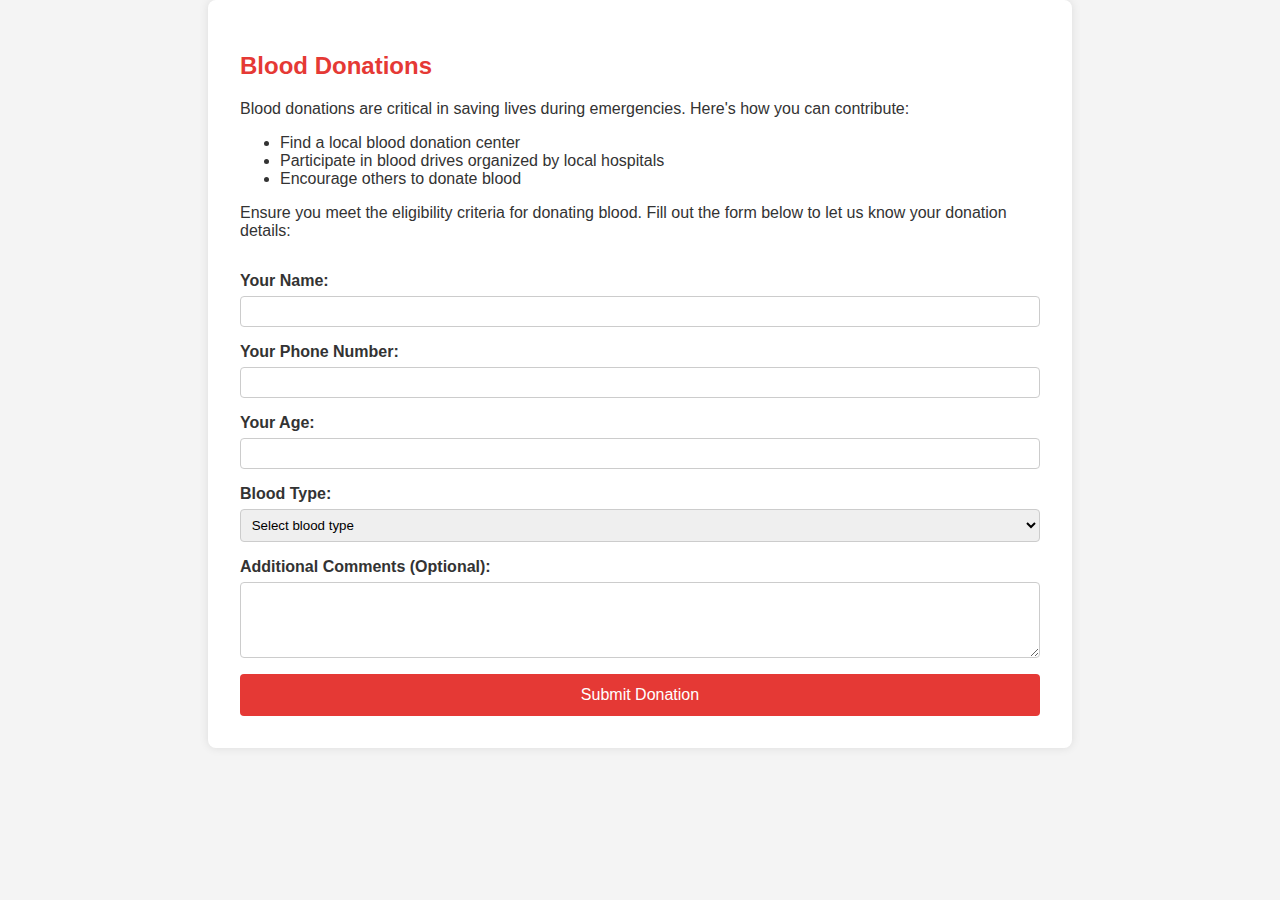
<file: disaster management project/blood-donate.html>
<!DOCTYPE html>
<html lang="en">
<head>
  <meta charset="UTF-8">
  <meta name="viewport" content="width=device-width, initial-scale=1.0">
  <title>Blood Donations - Donation Advisory</title>
  <style>
    body {
      font-family: Arial, sans-serif;
      margin: 0;
      padding: 0;
      background-color: #f4f4f4;
      color: #333;
    }

    .container {
      padding: 2em;
      max-width: 800px;
      margin: auto;
      background-color: #fff;
      border-radius: 8px;
      box-shadow: 0 0 10px rgba(0, 0, 0, 0.1);
      animation: fadeIn 1.5s ease-in-out;
    }

    h2 {
      color: #E53935;
      animation: slideIn 1s ease-in-out;
    }

    form {
      display: flex;
      flex-direction: column;
      animation: fadeInUp 1s ease-in-out;
    }

    label {
      margin-top: 1em;
      font-weight: bold;
    }

    input, textarea, select {
      padding: 0.5em;
      margin-top: 0.5em;
      border: 1px solid #ccc;
      border-radius: 4px;
      transition: border-color 0.3s ease;
    }

    input:focus, textarea:focus, select:focus {
      border-color: #E53935;
      outline: none;
    }

    button {
      margin-top: 1em;
      padding: 0.75em;
      border: none;
      border-radius: 4px;
      background-color: #E53935;
      color: white;
      font-size: 1em;
      cursor: pointer;
      transition: background-color 0.3s ease;
    }

    button:hover {
      background-color: #c62828;
    }

    @keyframes fadeIn {
      from {
        opacity: 0;
      }
      to {
        opacity: 1;
      }
    }

    @keyframes slideIn {
      from {
        transform: translateY(-20px);
        opacity: 0;
      }
      to {
        transform: translateY(0);
        opacity: 1;
      }
    }

    @keyframes fadeInUp {
      from {
        transform: translateY(20px);
        opacity: 0;
      }
      to {
        transform: translateY(0);
        opacity: 1;
      }
    }
  </style>
</head>
<body>
  <div class="container">
    <h2>Blood Donations</h2>
    <p>Blood donations are critical in saving lives during emergencies. Here's how you can contribute:</p>
    <ul>
      <li>Find a local blood donation center</li>
      <li>Participate in blood drives organized by local hospitals</li>
      <li>Encourage others to donate blood</li>
    </ul>
    <p>Ensure you meet the eligibility criteria for donating blood. Fill out the form below to let us know your donation details:</p>
    <form action="submit-blood-donation.html" method="post">
      <label for="name">Your Name:</label>
      <input type="text" id="name" name="name" required>
      
      <label for="phone">Your Phone Number:</label>
      <input type="tel" id="phone" name="phone">
      
      <label for="age">Your Age:</label>
      <input type="number" id="age" name="age" required min="18" max="100">
      
      <label for="blood-type">Blood Type:</label>
      <select id="blood-type" name="blood-type" required>
        <option value="">Select blood type</option>
        <option value="A+">A+</option>
        <option value="A-">A-</option>
        <option value="B+">B+</option>
        <option value="B-">B-</option>
        <option value="AB+">AB+</option>
        <option value="AB-">AB-</option>
        <option value="O+">O+</option>
        <option value="O-">O-</option>
      </select>
      
      <label for="comments">Additional Comments (Optional):</label>
      <textarea id="comments" name="comments" rows="4"></textarea>
      
      <button type="submit">Submit Donation</button>
    </form>
  </div>
</body>
</html>
</file>
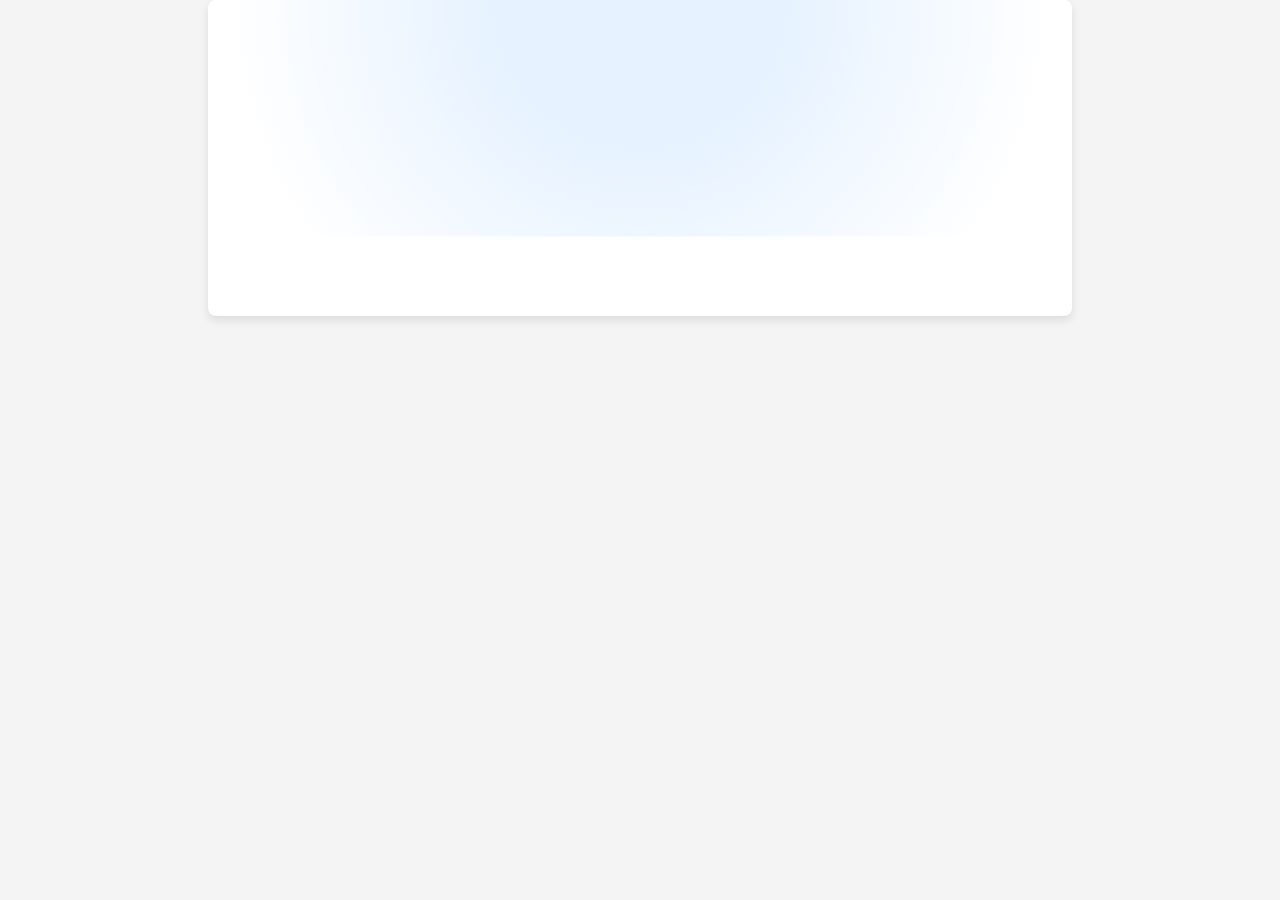
<file: disaster management project/donation-advisory.html>
<!DOCTYPE html>
<html lang="en">
<head>
  <meta charset="UTF-8">
  <meta name="viewport" content="width=device-width, initial-scale=1.0">
  <title>Donation Advisory</title>
  <style>
    body {
      font-family: Arial, sans-serif;
      margin: 0;
      padding: 0;
      background-color: #f4f4f4;
      color: #333;
      overflow-x: hidden;
    }

    .container {
      padding: 2em;
      max-width: 800px;
      margin: auto;
      background-color: white;
      border-radius: 8px;
      box-shadow: 0 4px 8px rgba(0, 0, 0, 0.1);
      position: relative;
      overflow: hidden;
    }

    h2 {
      color: #007BFF; /* Blue color for the heading */
      font-size: 2em;
      text-align: center;
      margin-bottom: 1em;
      opacity: 0;
      animation: fadeIn 1s forwards;
    }

    p, ul {
      opacity: 0;
      animation: fadeInUp 1s forwards;
    }

    ul {
      list-style-type: disc;
      margin-left: 1.5em;
      color: #333; /* Darker color for the list items */
    }

    .container::before {
      content: "";
      position: absolute;
      top: 0;
      left: 50%;
      width: 150%;
      height: 150%;
      background: radial-gradient(circle, rgba(0,123,255,0.1) 20%, rgba(0,123,255,0) 60%); /* Blue gradient background */
      transform: translate(-50%, -50%);
      animation: float 6s infinite ease-in-out;
    }

    @keyframes fadeIn {
      from { opacity: 0; transform: translateY(-20px); }
      to { opacity: 1; transform: translateY(0); }
    }

    @keyframes fadeInUp {
      from { opacity: 0; transform: translateY(20px); }
      to { opacity: 1; transform: translateY(0); }
    }

    @keyframes float {
      from { transform: translate(-50%, -50%) translateY(0); }
      to { transform: translate(-50%, -50%) translateY(-20px); }
    }
  </style>
</head>
<body>

  <div class="container">
    <h2>Donation Advisory</h2>
    <p>Your generous contributions are crucial in helping those in need. Here’s how you can make a difference:</p>
    <ul>
      <li>Donate through our secure online portal</li>
      <li>Send a check to our mailing address</li>
      <li>Organize a fundraising event to support our efforts</li>
    </ul>
    <p>Every rupee you contribute goes directly to providing essential supplies and support. Thank you for your generosity and commitment to making a positive impact.</p>
  </div>

</body>
</html>
</file>
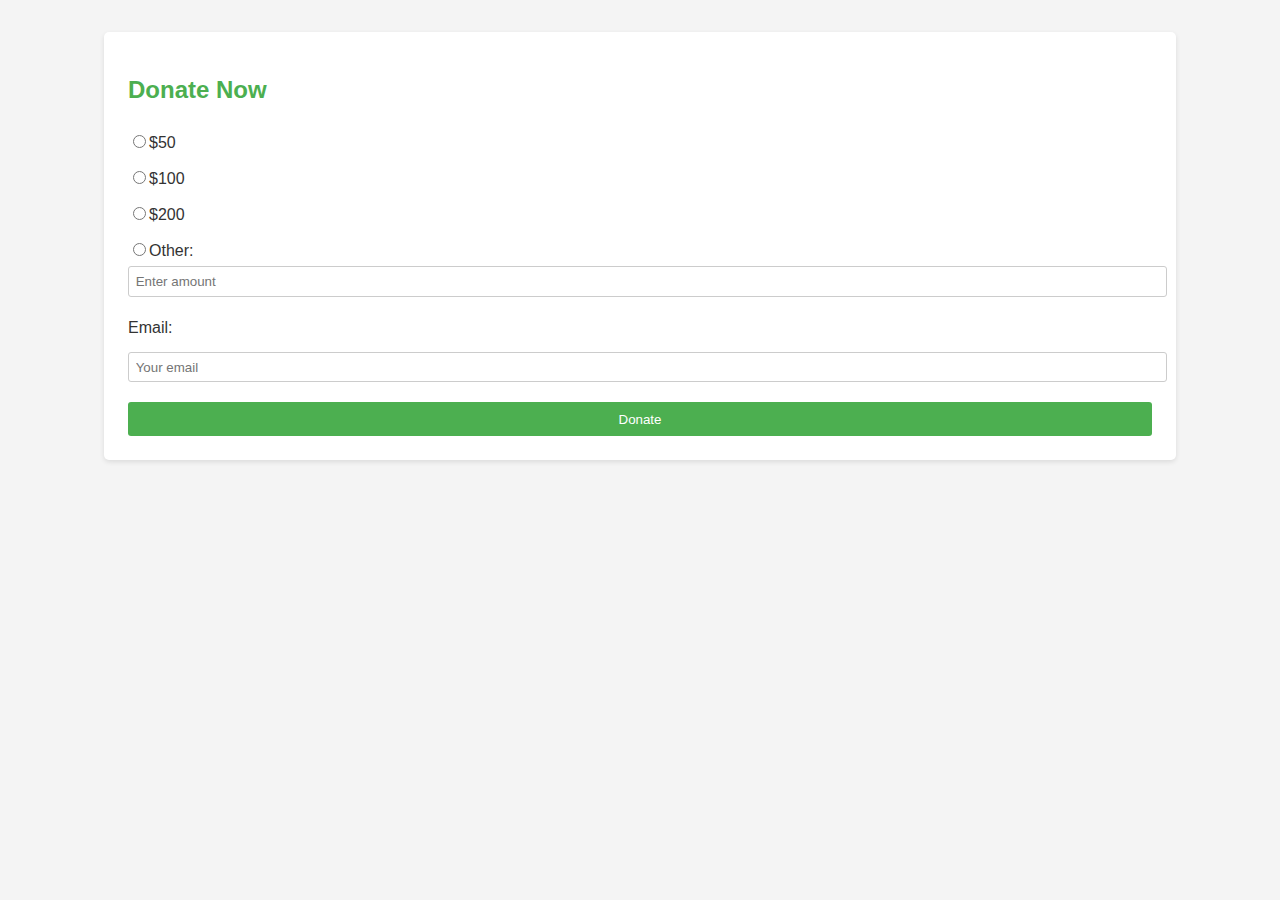
<file: disaster management project/donation.html>
<!DOCTYPE html>
<html lang="en">
<head>
  <meta charset="UTF-8">
  <meta name="viewport" content="width=device-width, initial-scale=1.0">
  <title>Monetary Donations</title>
  
  <style>
    body {
      font-family: Arial, sans-serif;
      margin: 0;
      padding: 0;
      background-color: #f4f4f4;
      color: #333;
    }

    header {
      background-color: #4CAF50;
      color: white;
      text-align: center;
      padding: 1em;
    }

    section {
      margin: 2em auto;
      width: 80%;
      background-color: white;
      padding: 1.5em;
      box-shadow: 0 2px 5px rgba(0, 0, 0, 0.1);
      border-radius: 5px;
    }

    h2 {
      color: #4CAF50;
    }

    form {
      display: flex;
      flex-direction: column;
    }

    form label {
      margin: 0.5em 0;
    }

    input[type="text"],
    input[type="email"],
    input[type="number"] {
      padding: 0.5em;
      margin: 0.5em 0;
      border-radius: 3px;
      border: 1px solid #ccc;
      width: 100%;
    }

    button {
      background-color: #4CAF50;
      color: white;
      padding: 0.7em;
      border: none;
      border-radius: 3px;
      cursor: pointer;
      margin-top: 1em;
    }

    button:hover {
      background-color: #45a049;
    }

    footer {
      text-align: center;
      padding: 1em;
      background-color: #333;
      color: white;
      position: fixed;
      width: 100%;
      bottom: 0;
    }
  </style>
</head>
<body>

  
  <!-- Donation Form -->
  <section>
    <h2>Donate Now</h2>
    <form>
      <label>
        <input type="radio" name="amount" value="50">$50
      </label>
      <label>
        <input type="radio" name="amount" value="100">$100
      </label>
      <label>
        <input type="radio" name="amount" value="200">$200
      </label>
      <label>
        <input type="radio" name="amount" value="custom">Other:
        <input type="number" name="custom-amount" placeholder="Enter amount">
      </label>

      <label for="email">Email:</label>
      <input type="email" id="email" name="email" placeholder="Your email">

      <button type="submit">Donate</button>
    </form>
  </section>

  
</body>
</html>
</file>
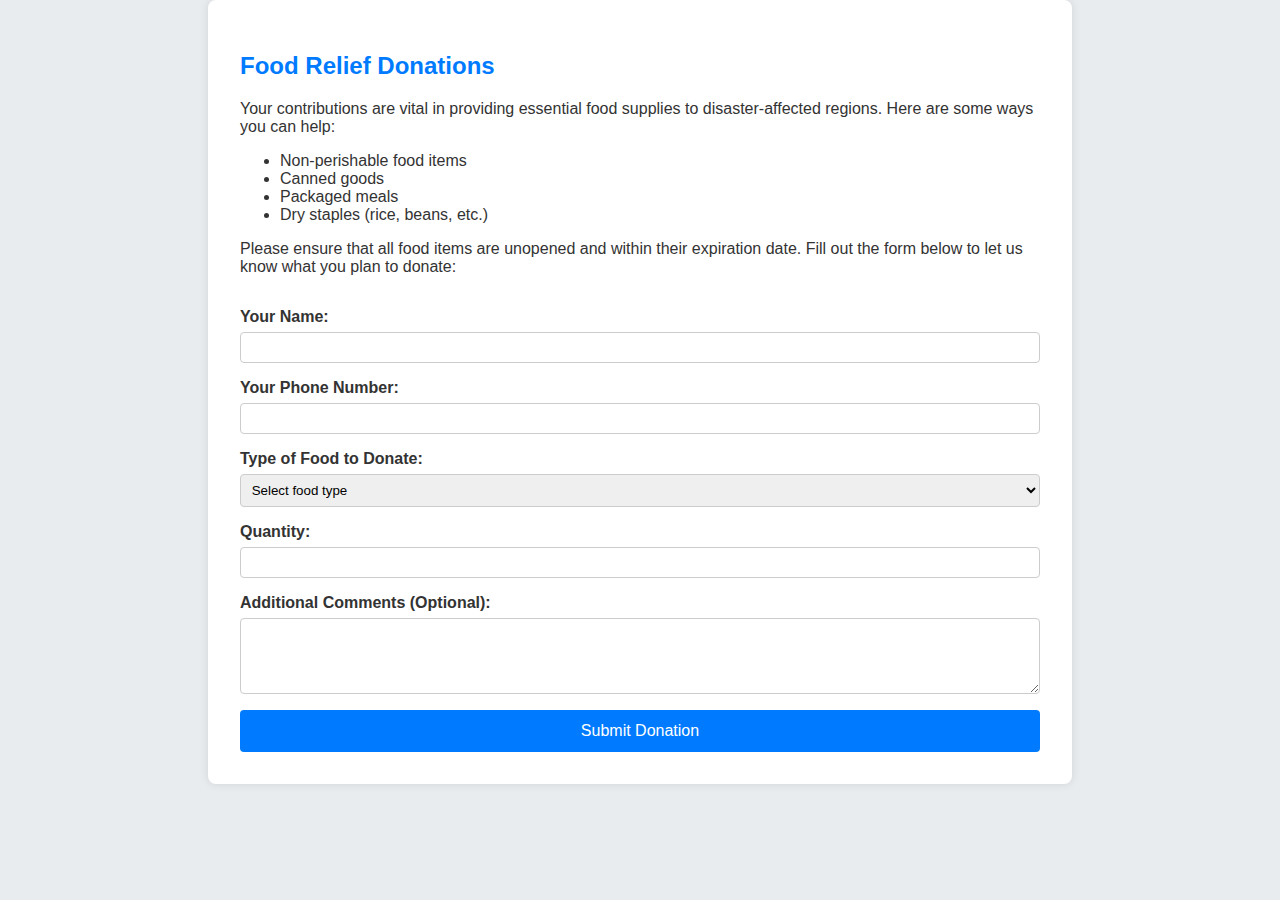
<file: disaster management project/food_relief.html>
<!DOCTYPE html>
<html lang="en">
<head>
  <meta charset="UTF-8">
  <meta name="viewport" content="width=device-width, initial-scale=1.0">
  <title>Food Relief - Donation Advisory</title>
  <style>
    body {
      font-family: Arial, sans-serif;
      margin: 0;
      padding: 0;
      background-color: #e9ecef; /* Light grey background */
      color: #333;
    }

    .container {
      padding: 2em;
      max-width: 800px;
      margin: auto;
      background-color: #fff;
      border-radius: 8px;
      box-shadow: 0 0 10px rgba(0, 0, 0, 0.1);
      animation: fadeIn 1.5s ease-in-out;
    }

    h2 {
      color: #007bff; /* Blue color */
      animation: slideIn 1s ease-in-out;
    }

    form {
      display: flex;
      flex-direction: column;
      animation: fadeInUp 1s ease-in-out;
    }

    label {
      margin-top: 1em;
      font-weight: bold;
    }

    input, textarea, select {
      padding: 0.5em;
      margin-top: 0.5em;
      border: 1px solid #ccc;
      border-radius: 4px;
      transition: border-color 0.3s ease;
    }

    input:focus, textarea:focus, select:focus {
      border-color: #007bff; /* Blue color */
      outline: none;
    }

    button {
      margin-top: 1em;
      padding: 0.75em;
      border: none;
      border-radius: 4px;
      background-color: #007bff; /* Blue color */
      color: white;
      font-size: 1em;
      cursor: pointer;
      transition: background-color 0.3s ease;
    }

    button:hover {
      background-color: #0056b3; /* Darker blue for hover */
    }

    @keyframes fadeIn {
      from {
        opacity: 0;
      }
      to {
        opacity: 1;
      }
    }

    @keyframes slideIn {
      from {
        transform: translateY(-20px);
        opacity: 0;
      }
      to {
        transform: translateY(0);
        opacity: 1;
      }
    }

    @keyframes fadeInUp {
      from {
        transform: translateY(20px);
        opacity: 0;
      }
      to {
        transform: translateY(0);
        opacity: 1;
      }
    }
  </style>
</head>
<body>
  <div class="container">
    <h2>Food Relief Donations</h2>
    <p>Your contributions are vital in providing essential food supplies to disaster-affected regions. Here are some ways you can help:</p>
    <ul>
      <li>Non-perishable food items</li>
      <li>Canned goods</li>
      <li>Packaged meals</li>
      <li>Dry staples (rice, beans, etc.)</li>
    </ul>
    <p>Please ensure that all food items are unopened and within their expiration date. Fill out the form below to let us know what you plan to donate:</p>
    <form action="submit-donation.html" method="post">
      <label for="name">Your Name:</label>
      <input type="text" id="name" name="name" required>
      
      <label for="phone">Your Phone Number:</label>
      <input type="tel" id="phone" name="phone">
      
      <label for="food-type">Type of Food to Donate:</label>
      <select id="food-type" name="food-type" required>
        <option value="">Select food type</option>
        <option value="non-perishable">Non-perishable food items</option>
        <option value="canned-goods">Canned goods</option>
        <option value="packaged-meals">Packaged meals</option>
        <option value="dry-staples">Dry staples (rice, beans, etc.)</option>
      </select>
      
      <label for="quantity">Quantity:</label>
      <input type="number" id="quantity" name="quantity" required min="1">
      
      <label for="comments">Additional Comments (Optional):</label>
      <textarea id="comments" name="comments" rows="4"></textarea>
      
      <button type="submit">Submit Donation</button>
    </form>
  </div>
</body>
</html>
</file>
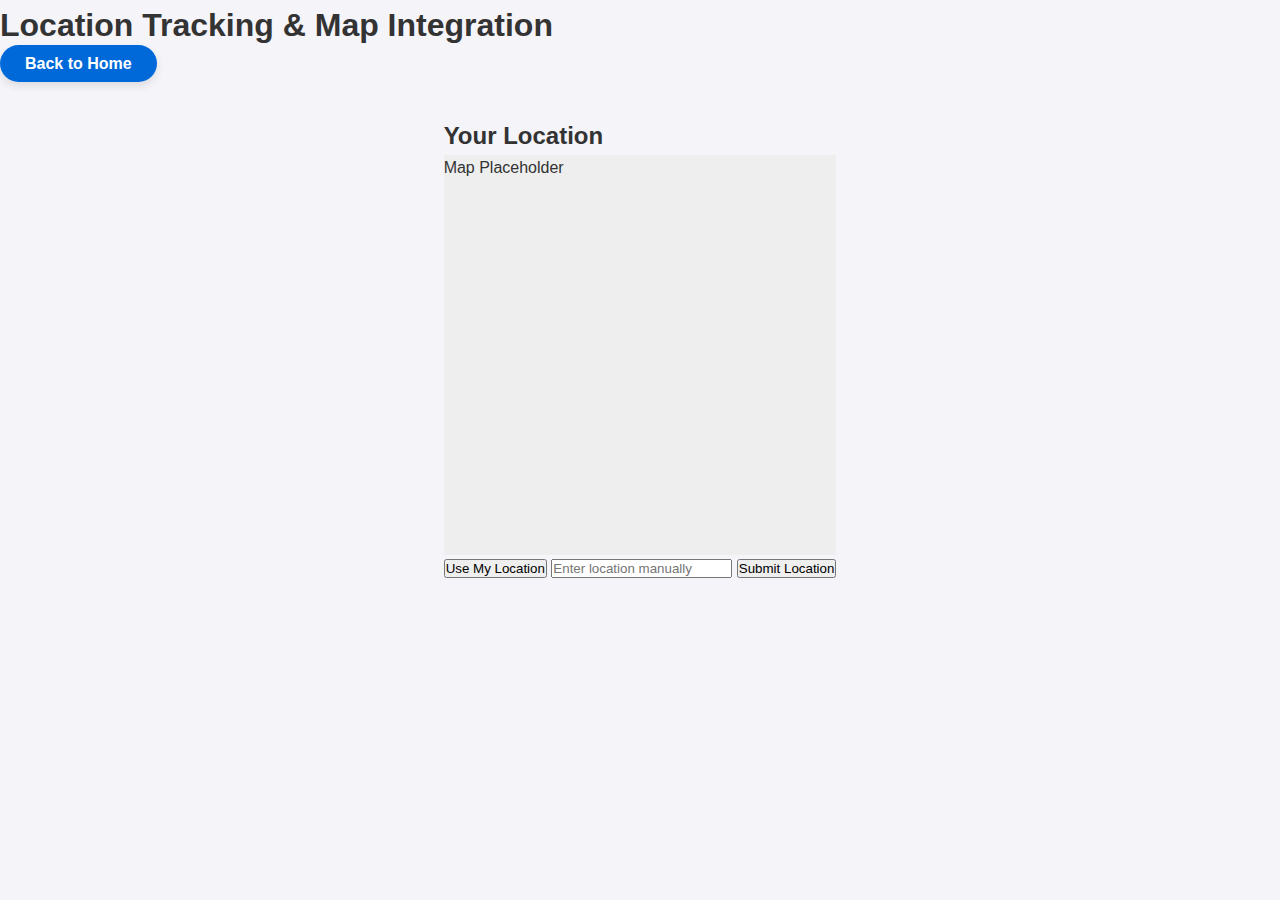
<file: disaster management project/location-tracking.html>
<!DOCTYPE html>
<html lang="en">
<head>
    <meta charset="UTF-8">
    <meta name="viewport" content="width=device-width, initial-scale=1.0">
    <title>Location Tracking & Map Integration</title>
    <link rel="stylesheet" href="styles.css">
</head>
<body>
    <header>
        <h1>Location Tracking & Map Integration</h1>
        <a href="index.html" class="btn-primary">Back to Home</a>
    </header>

    <div class="container">
        <section class="map-section">
            <h2>Your Location</h2>
            <div id="map" style="height: 400px; background: #eee;">Map Placeholder</div>
            <button onclick="getLocation()">Use My Location</button>
            <input type="text" id="manual-location" placeholder="Enter location manually">
            <button onclick="submitLocation()">Submit Location</button>
        </section>
    </div>

    <script>
        function getLocation() {
            alert('GPS auto-detection feature not implemented.');
        }
        
        function submitLocation() {
            alert('Location submitted: ' + document.getElementById('manual-location').value);
        }
    </script>
</body>
</html>
</file>
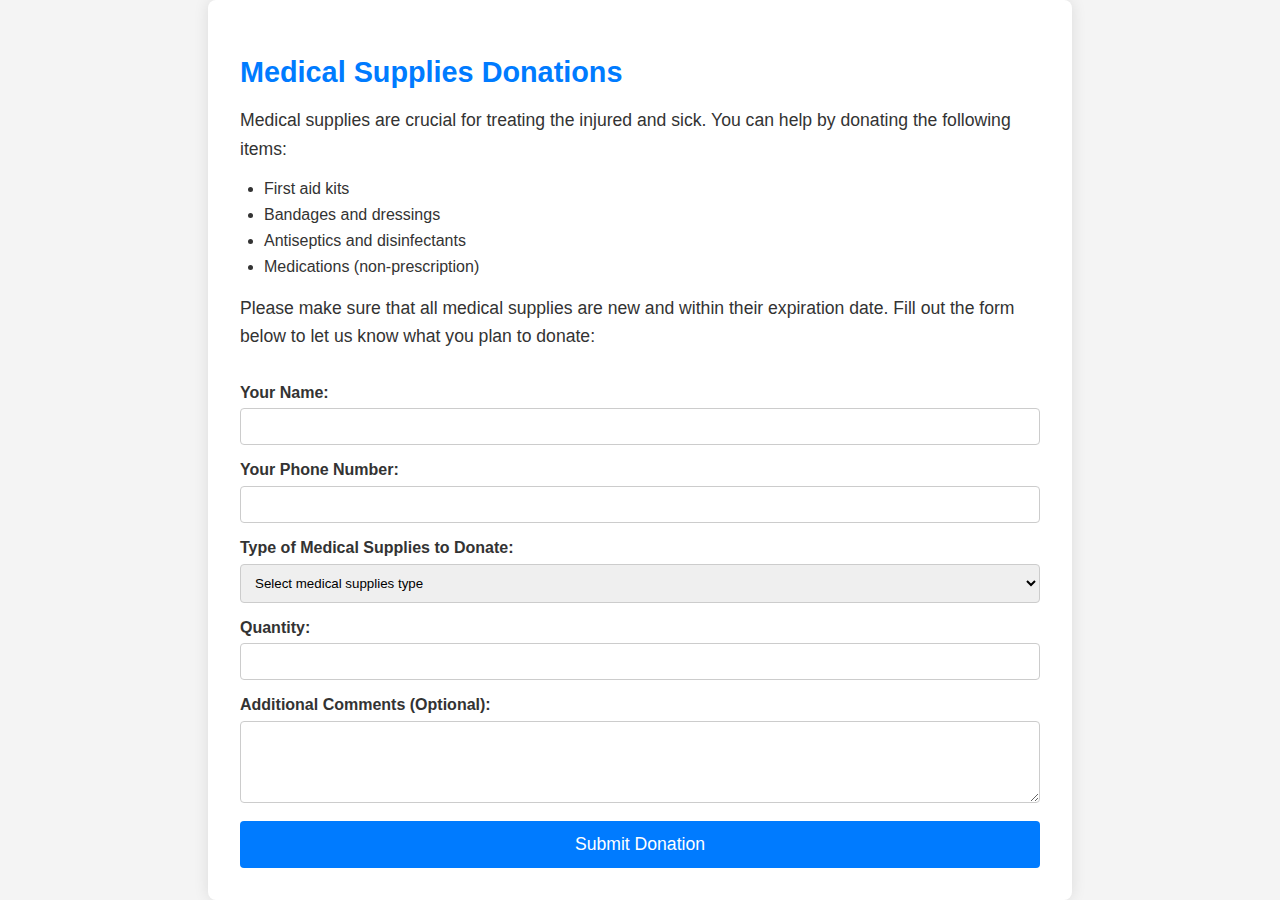
<file: disaster management project/medical-supplies.html>
<!DOCTYPE html>
<html lang="en">
<head>
  <meta charset="UTF-8">
  <meta name="viewport" content="width=device-width, initial-scale=1.0">
  <title>Medical Supplies - Donation Advisory</title>
  <style>
    body {
      font-family: Arial, sans-serif;
      margin: 0;
      padding: 0;
      background-color: #f4f4f4;
      color: #333;
    }

    .container {
      padding: 2em;
      max-width: 800px;
      margin: auto;
      background-color: #fff;
      border-radius: 8px;
      box-shadow: 0 0 15px rgba(0, 0, 0, 0.1);
      animation: fadeIn 1.5s ease-in-out;
    }

    h2 {
      color: #007bff; /* Blue color */
      font-size: 1.8em;
      margin-bottom: 0.5em;
      animation: slideIn 1s ease-in-out;
    }

    p {
      font-size: 1.1em;
      line-height: 1.6;
    }

    ul {
      padding-left: 1.5em;
    }

    ul li {
      margin-bottom: 0.5em;
    }

    form {
      display: flex;
      flex-direction: column;
      animation: fadeInUp 1s ease-in-out;
    }

    label {
      margin-top: 1em;
      font-weight: bold;
      color: #333;
    }

    input, textarea, select {
      padding: 0.75em;
      margin-top: 0.5em;
      border: 1px solid #ccc;
      border-radius: 4px;
      transition: border-color 0.3s ease, box-shadow 0.3s ease;
    }

    input:focus, textarea:focus, select:focus {
      border-color: #007bff; /* Blue color */
      box-shadow: 0 0 8px rgba(0, 0, 0, 0.2);
      outline: none;
    }

    button {
      margin-top: 1em;
      padding: 0.75em;
      border: none;
      border-radius: 4px;
      background-color: #007bff; /* Blue color */
      color: white;
      font-size: 1.1em;
      cursor: pointer;
      transition: background-color 0.3s ease, transform 0.2s ease;
    }

    button:hover {
      background-color: #0056b3; /* Darker blue for hover */
      transform: scale(1.05);
    }

    @keyframes fadeIn {
      from {
        opacity: 0;
      }
      to {
        opacity: 1;
      }
    }

    @keyframes slideIn {
      from {
        transform: translateY(-20px);
        opacity: 0;
      }
      to {
        transform: translateY(0);
        opacity: 1;
      }
    }

    @keyframes fadeInUp {
      from {
        transform: translateY(20px);
        opacity: 0;
      }
      to {
        transform: translateY(0);
        opacity: 1;
      }
    }
  </style>
</head>
<body>
  <div class="container">
    <h2>Medical Supplies Donations</h2>
    <p>Medical supplies are crucial for treating the injured and sick. You can help by donating the following items:</p>
    <ul>
      <li>First aid kits</li>
      <li>Bandages and dressings</li>
      <li>Antiseptics and disinfectants</li>
      <li>Medications (non-prescription)</li>
    </ul>
    <p>Please make sure that all medical supplies are new and within their expiration date. Fill out the form below to let us know what you plan to donate:</p>
    <form action="submit-medical-donation.html" method="post">
      <label for="name">Your Name:</label>
      <input type="text" id="name" name="name" required>
      
      <label for="phone">Your Phone Number:</label>
      <input type="tel" id="phone" name="phone">
      
      <label for="supply-type">Type of Medical Supplies to Donate:</label>
      <select id="supply-type" name="supply-type" required>
        <option value="">Select medical supplies type</option>
        <option value="first-aid-kits">First aid kits</option>
        <option value="bandages">Bandages and dressings</option>
        <option value="antiseptics">Antiseptics and disinfectants</option>
        <option value="medications">Medications (non-prescription)</option>
      </select>
      
      <label for="quantity">Quantity:</label>
      <input type="number" id="quantity" name="quantity" required min="1">
      
      <label for="comments">Additional Comments (Optional):</label>
      <textarea id="comments" name="comments" rows="4"></textarea>
      
      <button type="submit">Submit Donation</button>
    </form>
  </div>
</body>
</html>
</file>
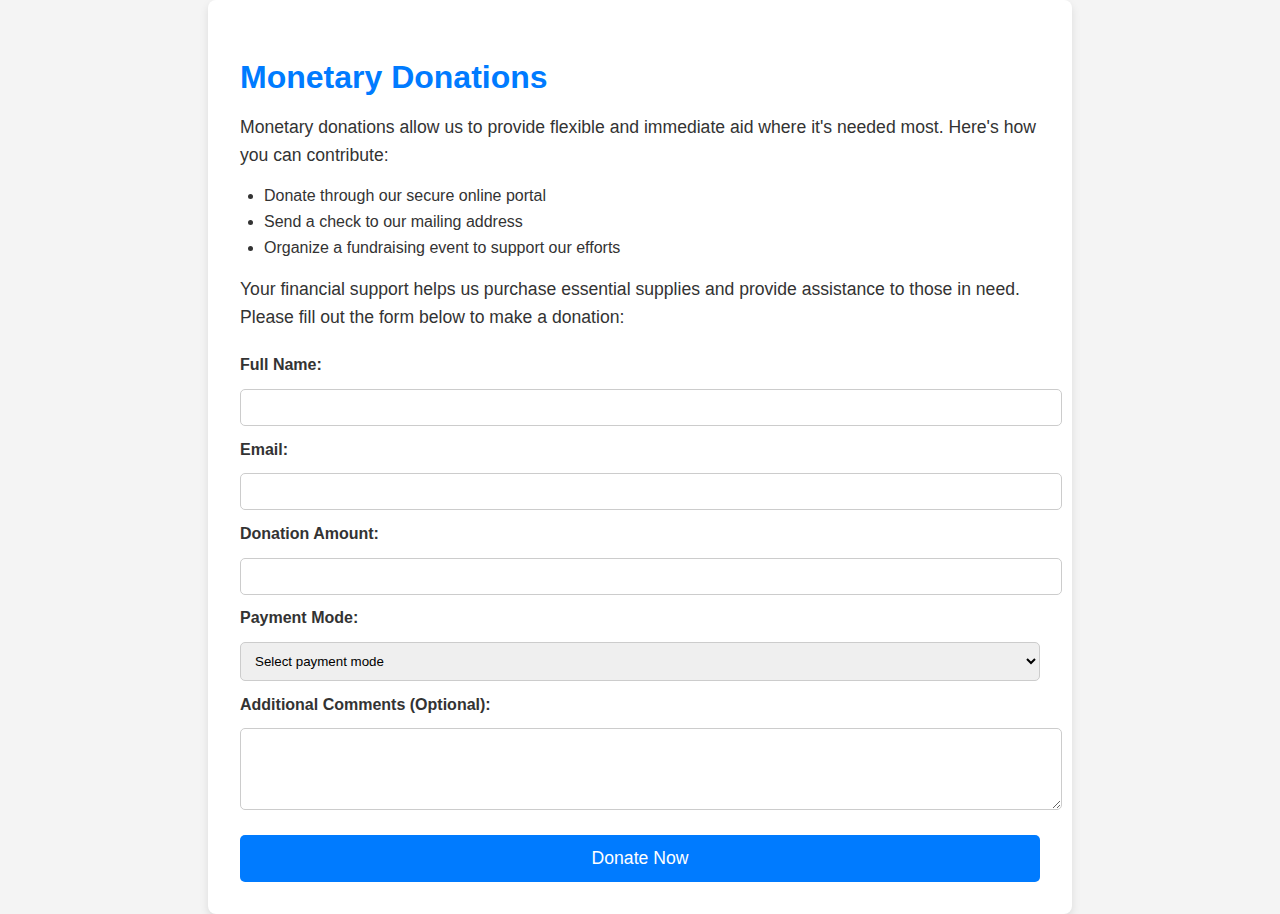
<file: disaster management project/monetary-donations.html>
<!DOCTYPE html>
<html lang="en">
<head>
  <meta charset="UTF-8">
  <meta name="viewport" content="width=device-width, initial-scale=1.0">
  <title>Monetary Donations - Donation Advisory</title>
  <style>
    body {
      font-family: Arial, sans-serif;
      margin: 0;
      padding: 0;
      background-color: #f4f4f4;
      color: #333;
    }

    .container {
      padding: 2em;
      max-width: 800px;
      margin: auto;
      background-color: #fff;
      border-radius: 8px;
      box-shadow: 0 4px 8px rgba(0, 0, 0, 0.1);
      animation: fadeIn 1.5s ease-in-out;
    }

    h2 {
      color: #007BFF;
      font-size: 2em;
      margin-bottom: 0.5em;
      animation: slideIn 1s ease-in-out;
    }

    p {
      font-size: 1.1em;
      line-height: 1.6;
    }

    ul {
      padding-left: 1.5em;
      margin-bottom: 1em;
    }

    ul li {
      margin-bottom: 0.5em;
    }

    form {
      display: flex;
      flex-direction: column;
      animation: fadeInUp 1s ease-in-out;
    }

    label {
      margin: 0.5em 0;
      font-weight: bold;
    }

    input[type="text"],
    input[type="number"],
    input[type="email"],
    select,
    textarea {
      padding: 0.75em;
      margin: 0.5em 0;
      border-radius: 5px;
      border: 1px solid #ccc;
      width: 100%;
      transition: border-color 0.3s ease, box-shadow 0.3s ease;
    }

    input:focus,
    textarea:focus,
    select:focus {
      border-color: #007BFF;
      box-shadow: 0 0 8px rgba(0, 0, 0, 0.2);
      outline: none;
    }

    button {
      background-color: #007BFF;
      color: white;
      padding: 0.75em;
      border: none;
      border-radius: 5px;
      cursor: pointer;
      margin-top: 1em;
      font-size: 1.1em;
      transition: background-color 0.3s ease, transform 0.2s ease;
    }

    button:hover {
      background-color: #0056b3;
      transform: scale(1.05);
    }

    @keyframes fadeIn {
      from {
        opacity: 0;
      }
      to {
        opacity: 1;
      }
    }

    @keyframes slideIn {
      from {
        transform: translateY(-20px);
        opacity: 0;
      }
      to {
        transform: translateY(0);
        opacity: 1;
      }
    }

    @keyframes fadeInUp {
      from {
        transform: translateY(20px);
        opacity: 0;
      }
      to {
        transform: translateY(0);
        opacity: 1;
      }
    }
  </style>
</head>
<body>
  <div class="container">
    <h2>Monetary Donations</h2>
    <p>Monetary donations allow us to provide flexible and immediate aid where it's needed most. Here's how you can contribute:</p>
    <ul>
      <li>Donate through our secure online portal</li>
      <li>Send a check to our mailing address</li>
      <li>Organize a fundraising event to support our efforts</li>
    </ul>
    <p>Your financial support helps us purchase essential supplies and provide assistance to those in need. Please fill out the form below to make a donation:</p>
    <form action="submit-donation.html" method="post">
      <label for="name">Full Name:</label>
      <input type="text" id="name" name="name" required>
  
      <label for="email">Email:</label>
      <input type="email" id="email" name="email" required>
  
      <label for="amount">Donation Amount:</label>
      <input type="number" id="amount" name="amount" step="0.01" required>
  
      <label for="payment-mode">Payment Mode:</label>
      <select id="payment-mode" name="payment-mode" required>
        <option value="">Select payment mode</option>
        <option value="credit-card">Credit Card</option>
        <option value="paypal">PayPal</option>
        <option value="bank-transfer">Bank Transfer</option>
        <option value="check">Check</option>
      </select>
  
      <label for="comments">Additional Comments (Optional):</label>
      <textarea id="comments" name="comments" rows="4"></textarea>
  
      <button type="submit">Donate Now</button>
    </form>
  </div>
</body>
</html>
</file>
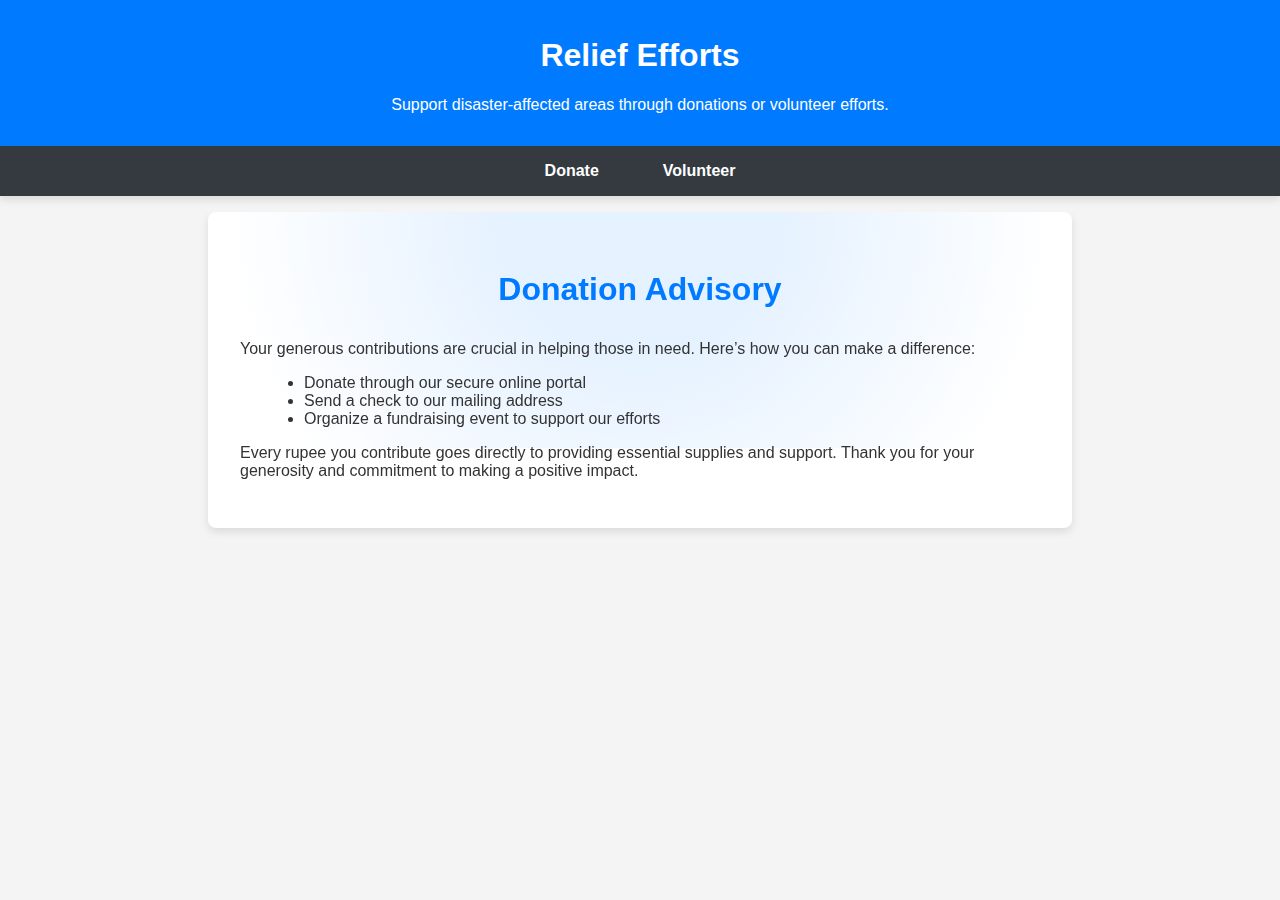
<file: disaster management project/reliefefforts.html>
<!DOCTYPE html>
<html lang="en">
<head>
  <meta charset="UTF-8">
  <meta name="viewport" content="width=device-width, initial-scale=1.0">
  <title>Relief Efforts - Donation Advisory</title>
  
  <style>
    body {
      font-family: Arial, sans-serif;
      margin: 0;
      padding: 0;
      background-color: #f4f4f4;
      color: #333;
      overflow-x: hidden;
    }

    header {
      background-color: #007BFF;
      color: white;
      text-align: center;
      padding: 1em;
      animation: slideInFromTop 1s ease-out;
    }

    @keyframes slideInFromTop {
      from { transform: translateY(-100%); opacity: 0; }
      to { transform: translateY(0); opacity: 1; }
    }

    nav {
      background-color: #343A40;
      padding: 1em;
      box-shadow: 0 4px 8px rgba(0, 0, 0, 0.1);
      animation: fadeIn 1s ease-out;
    }

    @keyframes fadeIn {
      from { opacity: 0; }
      to { opacity: 1; }
    }

    nav ul {
      list-style-type: none;
      margin: 0;
      padding: 0;
      display: flex;
      justify-content: center;
    }

    nav ul li {
      margin: 0 1em;
      position: relative;
      animation: bounceIn 1s ease-out;
    }

    @keyframes bounceIn {
      0% { transform: scale(0); opacity: 0; }
      50% { transform: scale(1.1); opacity: 1; }
      100% { transform: scale(1); }
    }

    nav ul li a {
      color: white;
      text-decoration: none;
      font-weight: bold;
      padding: 0.5em 1em;
      border-radius: 5px;
      transition: background-color 0.3s ease, color 0.3s ease;
    }

    nav ul li a:hover {
      background-color: #495057;
      color: #007BFF;
    }

    .dropdown {
      position: absolute;
      display: none;
      background-color: #343A40;
      min-width: 160px;
      box-shadow: 0 8px 16px rgba(0, 0, 0, 0.2);
      z-index: 1;
      animation: fadeInDropdown 0.3s ease;
    }

    @keyframes fadeInDropdown {
      from { opacity: 0; }
      to { opacity: 1; }
    }

    .dropdown a {
      color: white;
      padding: 12px 16px;
      text-decoration: none;
      display: block;
      text-align: left;
    }

    .dropdown a:hover {
      background-color: #495057;
    }

    nav ul li:hover .dropdown {
      display: block;
    }

    iframe {
      width: 100%;
      height: 500px;
      border: none;
      margin-top: 1em;
    }
  </style>
</head>
<body>

  <header>
    <h1>Relief Efforts</h1>
    <p>Support disaster-affected areas through donations or volunteer efforts.</p>
  </header>

  <nav>
    <ul>
      <li>
        <a href="#">Donate</a>
        <div class="dropdown">
          <a href="food_relief.html" target="donation-iframe">Food Relief</a>
          <a href="medical-supplies.html" target="donation-iframe">Medical Supplies</a>
          <a href="blood-donate.html" target="donation-iframe">Blood Donations</a>
          <a href="monetary-donations.html" target="donation-iframe">Monetary Donations</a>
        </div>
      </li>
      <li><a href="volunteer.html" target="donation-iframe">Volunteer</a></li>
    </ul>
  </nav>

  <iframe id="donation-iframe" src="donation-advisory.html" name="donation-iframe"></iframe>

</body>
</html>
</file>
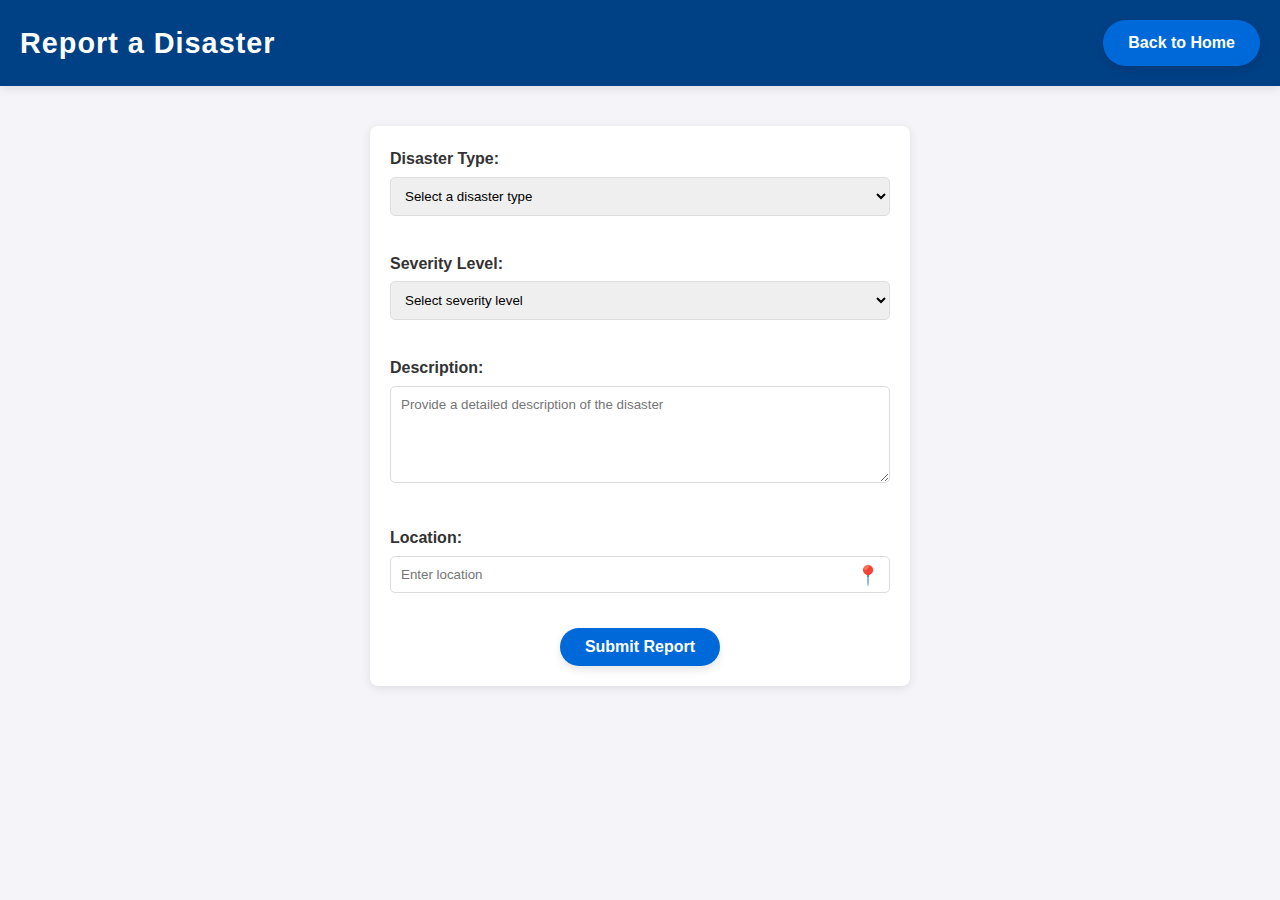
<file: disaster management project/report-form.html>
<!DOCTYPE html>
<html lang="en">
<head>
    <meta charset="UTF-8">
    <meta name="viewport" content="width=device-width, initial-scale=1.0">
    <title>Report Form</title>
    <link rel="stylesheet" href="disaster.css">
</head>
<body>
    <header class="header">
        <div class="header-content">
            <h1>Report a Disaster</h1>
            <a href="index.html" class="btn-primary">Back to Home</a>
        </div>
    </header>

    <div class="container">
        <section class="form-section">
            <form id="report-form">
                <div class="form-group">
                    <label for="disaster-type">Disaster Type:</label>
                    <select id="disaster-type" name="disaster-type" required>
                        <option value="" disabled selected>Select a disaster type</option>
                        <option value="earthquake">Earthquake</option>
                        <option value="flood">Flood</option>
                        <option value="wildfire">Wildfire</option>
                        <option value="hurricane">Hurricane</option>
                        <option value="tornado">Tornado</option>
                        <option value="storm">Storm</option>
                    </select>
                </div>
                
                <div class="form-group">
                    <label for="severity">Severity Level:</label>
                    <select id="severity" name="severity" required>
                        <option value="" disabled selected>Select severity level</option>
                        <option value="minor">Minor</option>
                        <option value="moderate">Moderate</option>
                        <option value="severe">Severe</option>
                        <option value="critical">Critical</option>
                    </select>
                </div>

                <div class="form-group">
                    <label for="description">Description:</label>
                    <textarea id="description" name="description" rows="5" placeholder="Provide a detailed description of the disaster" required></textarea>
                </div>
                
                <div class="form-group location-group">
                    <label for="location">Location:</label>
                    <div class="location-wrapper">
                        <input type="text" id="location" name="location" placeholder="Enter location" required>
                        <button type="button" id="get-location" class="location-icon">
                            📍
                        </button>
                    </div>
                </div>

                <div class="form-actions">
                    <button type="submit" class="btn-primary">Submit Report</button>
                </div>
            </form>
        </section>
    </div>

    <script>
        document.getElementById('get-location').addEventListener('click', function() {
            if (navigator.geolocation) {
                navigator.geolocation.getCurrentPosition(showPosition, showError);
            } else {
                alert('Geolocation is not supported by this browser.');
            }
        });

        function showPosition(position) {
            const lat = position.coords.latitude;
            const lon = position.coords.longitude;
            const locationInput = document.getElementById('location');

            const reverseGeocodeUrl = `https://nominatim.openstreetmap.org/reverse?lat=${lat}&lon=${lon}&format=json&addressdetails=1`;

            fetch(reverseGeocodeUrl)
                .then(response => response.json())
                .then(data => {
                    if (data && data.address) {
                        const address = data.display_name;
                        locationInput.value = address;
                    } else {
                        alert('Unable to retrieve address from coordinates.');
                    }
                })
                .catch(error => {
                    console.error('Error:', error);
                    alert('An error occurred while fetching the address.');
                });
        }

        function showError(error) {
            switch(error.code) {
                case error.PERMISSION_DENIED:
                    alert('User denied the request for Geolocation.');
                    break;
                case error.POSITION_UNAVAILABLE:
                    alert('Location information is unavailable.');
                    break;
                case error.TIMEOUT:
                    alert('The request to get user location timed out.');
                    break;
                case error.UNKNOWN_ERROR:
                    alert('An unknown error occurred.');
                    break;
            }
        }

        document.getElementById('report-form').addEventListener('submit', function(event) {
            event.preventDefault();

            this.reset();

            alert('We will provide services shortly!');
        });
    </script>
</body>
</html>
</file>
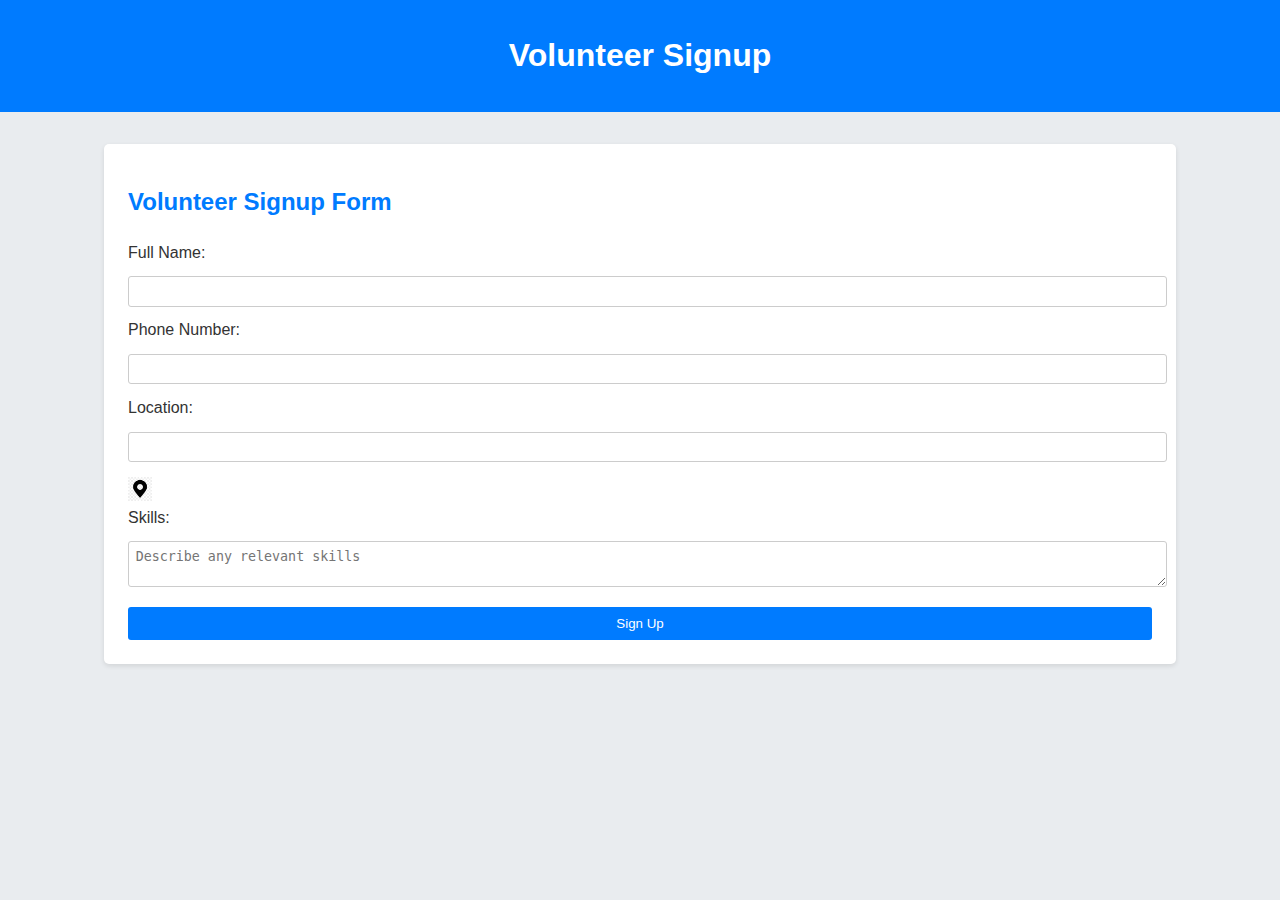
<file: disaster management project/volunteer.html>
<!DOCTYPE html>
<html lang="en">
<head>
  <meta charset="UTF-8">
  <meta name="viewport" content="width=device-width, initial-scale=1.0">
  <title>Volunteer Signup</title>

  <style>
    body {
      font-family: Arial, sans-serif;
      margin: 0;
      padding: 0;
      background-color: #e9ecef; /* Light grey background */
      color: #333;
    }

    header {
      background-color: #007bff; /* Blue color */
      color: white;
      text-align: center;
      padding: 1em;
    }

    section {
      margin: 2em auto;
      width: 80%;
      background-color: white;
      padding: 1.5em;
      box-shadow: 0 2px 5px rgba(0, 0, 0, 0.1);
      border-radius: 5px;
    }

    h2 {
      color: #007bff; /* Blue color */
    }

    form {
      display: flex;
      flex-direction: column;
    }

    form label {
      margin: 0.5em 0;
    }

    input[type="text"],
    input[type="tel"],
    textarea {
      padding: 0.5em;
      margin: 0.5em 0;
      border-radius: 3px;
      border: 1px solid #ccc;
      width: 100%;
    }

    button {
      background-color: #007bff; /* Blue color */
      color: white;
      padding: 0.7em;
      border: none;
      border-radius: 3px;
      cursor: pointer;
      margin-top: 1em;
    }

    button:hover {
      background-color: #0056b3; /* Darker blue for hover */
    }

    .pin-icon {
      width: 24px;
      height: 24px;
      cursor: pointer;
      margin-top: 0.5em;
    }
  </style>
</head>
<body>

  <header>
    <h1>Volunteer Signup</h1>
  </header>

  <section>
    <h2>Volunteer Signup Form</h2>
    <form>
      <label for="name">Full Name:</label>
      <input type="text" id="name" name="name" required>

      <label for="phone">Phone Number:</label>
      <input type="tel" id="phone" name="phone" required>

      <label for="location">Location:</label>
      <input type="text" id="location" name="location" required>
      <img src="location1.jpg" alt="Pin Icon" class="pin-icon" onclick="getLocation()">

      <label for="skills">Skills:</label>
      <textarea id="skills" name="skills" placeholder="Describe any relevant skills"></textarea>

      <button type="submit">Sign Up</button>
    </form>
  </section>

  <script>
    function getLocation() {
      if (navigator.geolocation) {
        navigator.geolocation.getCurrentPosition(showPosition, showError);
      } else {
        alert("Geolocation is not supported by this browser.");
      }
    }
  
    function showPosition(position) {
      const latitude = position.coords.latitude;
      const longitude = position.coords.longitude;
  
      // Call the reverse geocoding API to get the location
      const url = `https://nominatim.openstreetmap.org/reverse?lat=${latitude}&lon=${longitude}&format=json&addressdetails=1&accept-language=en`;
  
      fetch(url)
        .then(response => response.json())
        .then(data => {
          if (data && data.address) {
            // Extract detailed address components
            const address = [
              data.address.road,
              data.address.suburb,
              data.address.city,
              data.address.county,
              data.address.state,
              data.address.country,
              data.address.postcode
            ].filter(Boolean).join(', ');
  
            document.getElementById('location').value = address || 'Location not found';
          } else {
            console.error('Reverse geocoding API error:', data);
            document.getElementById('location').value = 'Location not found';
          }
        })
        .catch(error => {
          console.error('Error fetching location:', error);
          document.getElementById('location').value = 'Location not found';
        });
    }
  
    function showError(error) {
      switch (error.code) {
        case error.PERMISSION_DENIED:
          alert("User denied the request for Geolocation.");
          break;
        case error.POSITION_UNAVAILABLE:
          alert("Location information is unavailable.");
          break;
        case error.TIMEOUT:
          alert("The request to get user location timed out.");
          break;
        case error.UNKNOWN_ERROR:
          alert("An unknown error occurred.");
          break;
      }
    }
  </script>
  
</body>
</html>
</file>
<file: disaster management project/styles.css>
/* General Reset */
* {
    margin: 0;
    padding: 0;
    box-sizing: border-box;
    font-family: 'Arial', sans-serif;
}

/* Body Styling */
body {
    background-color: #f4f4f9;
    color: #333;
    line-height: 1.6;
    display: flex;
    flex-direction: column;
    min-height: 100vh;
}

/* Header Styling */
.header {
    background-color: #004085;
    color: #fff;
    padding: 20px;
    display: flex;
    justify-content: space-between; /* Align items to the sides */
    align-items: center;
    box-shadow: 0 2px 10px rgba(0, 0, 0, 0.1);
    position: sticky;
    top: 0;
    z-index: 1000;
}

.header-content {
    display: flex;
    flex: 1; /* Ensure it takes up available space */
    justify-content: center; /* Center the title */
    align-items: center;
}

.header-content h1 {
    margin: 0;
    font-size: 1.8em;
    letter-spacing: 1px;
    text-align:center;
}

.header .btn-primary {
    margin-left: auto; /* Align the button to the right */
}

/* Updated Button Styling */
.btn-primary {
    padding: 10px 25px;
    background-color: #0069d9;
    color: #fff;
    text-decoration: none;
    border-radius: 25px;
    border: none;
    font-weight: bold;
    font-size: 1em;
    transition: all 0.3s ease-in-out;
    box-shadow: 0 4px 8px rgba(0, 0, 0, 0.1);
    cursor: pointer;
}

.btn-primary:hover {
    background-color: #0056b3;
    transform: translateY(-2px);
    box-shadow: 0 6px 12px rgba(0, 0, 0, 0.2);
}

.btn-primary:active {
    transform: translateY(1px);
    box-shadow: 0 3px 6px rgba(0, 0, 0, 0.15);
}

.container {
    flex: 1;
    padding: 20px;
    max-width: 1200px;
    margin: 20px auto;
}

.form-section {
    background: #fff;
    padding: 20px;
    margin-bottom: 20px;
    border-radius: 8px;
    box-shadow: 0 2px 10px rgba(0, 0, 0, 0.1);
}

/* Extend form width */
form {
    display: flex;
    flex-direction: column;
    gap: 20px;
    width: 500px; /* Extend the form width */
    margin: 0 auto; /* Centers the form */
}

.form-group {
    margin-bottom: 15px;
}

.form-group label {
    font-weight: bold;
    margin-bottom: 5px;
    display: block;
}

.form-group input,
.form-group textarea,
.form-group select {
    padding: 10px;
    border: 1px solid #ddd;
    border-radius: 5px;
    width: 100%;
}

.location-group {
    position: relative;
}

.location-wrapper {
    position: relative;
}

.location-wrapper input {
    padding-right: 50px; /* Adjust based on icon size */
}

.location-icon {
    position: absolute;
    right: 10px;
    top: 50%;
    transform: translateY(-50%);
    background: none;
    border: none;
    font-size: 1.2em;
    cursor: pointer;
}

/* Form Actions Styling */
.form-actions {
    display: flex;
    justify-content: center; /* Center the submit button */
}

/* Optional Styling for Buttons */
.btn-secondary {
    background-color: #28a745;
    color: white;
    padding: 10px 20px;
    border: none;
    border-radius: 5px;
    transition: background-color 0.3s ease;
}
</file>
<file: disaster management project/disaster.css>
/* General Reset */
* {
    margin: 0;
    padding: 0;
    box-sizing: border-box;
    font-family: 'Arial', sans-serif;
}

/* Body Styling */
body {
    background-color: #f4f4f9;
    color: #333;
    line-height: 1.6;
    display: flex;
    flex-direction: column;
    min-height: 100vh;
}

/* Header Styling */
.header {
    background-color: #004085;
    color: #fff;
    padding: 20px;
    display: flex;
    justify-content: space-between; /* Align items to the sides */
    align-items: center;
    box-shadow: 0 2px 10px rgba(0, 0, 0, 0.1);
    position: sticky;
    top: 0;
    z-index: 1000;
}

.header-content {
    display: flex;
    flex: 1; /* Ensure it takes up available space */
    justify-content: center; /* Center the title */
    align-items: center;
}

.header-content h1 {
    margin: 0;
    font-size: 1.8em;
    letter-spacing: 1px;
    text-align:center;
}

.header .btn-primary {
    margin-left: auto; /* Align the button to the right */
}

/* Updated Button Styling */
.btn-primary {
    padding: 10px 25px;
    background-color: #0069d9;
    color: #fff;
    text-decoration: none;
    border-radius: 25px;
    border: none;
    font-weight: bold;
    font-size: 1em;
    transition: all 0.3s ease-in-out;
    box-shadow: 0 4px 8px rgba(0, 0, 0, 0.1);
    cursor: pointer;
}

.btn-primary:hover {
    background-color: #0056b3;
    transform: translateY(-2px);
    box-shadow: 0 6px 12px rgba(0, 0, 0, 0.2);
}

.btn-primary:active {
    transform: translateY(1px);
    box-shadow: 0 3px 6px rgba(0, 0, 0, 0.15);
}

.container {
    flex: 1;
    padding: 20px;
    max-width: 1200px;
    margin: 20px auto;
}

.form-section {
    background: #fff;
    padding: 20px;
    margin-bottom: 20px;
    border-radius: 8px;
    box-shadow: 0 2px 10px rgba(0, 0, 0, 0.1);
}

/* Extend form width */
form {
    display: flex;
    flex-direction: column;
    gap: 20px;
    width: 500px; /* Extend the form width */
    margin: 0 auto; /* Centers the form */
}

.form-group {
    margin-bottom: 15px;
}

.form-group label {
    font-weight: bold;
    margin-bottom: 5px;
    display: block;
}

.form-group input,
.form-group textarea,
.form-group select {
    padding: 10px;
    border: 1px solid #ddd;
    border-radius: 5px;
    width: 100%;
}

.location-group {
    position: relative;
}

.location-wrapper {
    position: relative;
}

.location-wrapper input {
    padding-right: 50px; /* Adjust based on icon size */
}

.location-icon {
    position: absolute;
    right: 10px;
    top: 50%;
    transform: translateY(-50%);
    background: none;
    border: none;
    font-size: 1.2em;
    cursor: pointer;
}

/* Form Actions Styling */
.form-actions {
    display: flex;
    justify-content: center; /* Center the submit button */
}

/* Optional Styling for Buttons */
.btn-secondary {
    background-color: #28a745;
    color: white;
    padding: 10px 20px;
    border: none;
    border-radius: 5px;
    transition: background-color 0.3s ease;
}
</file>
